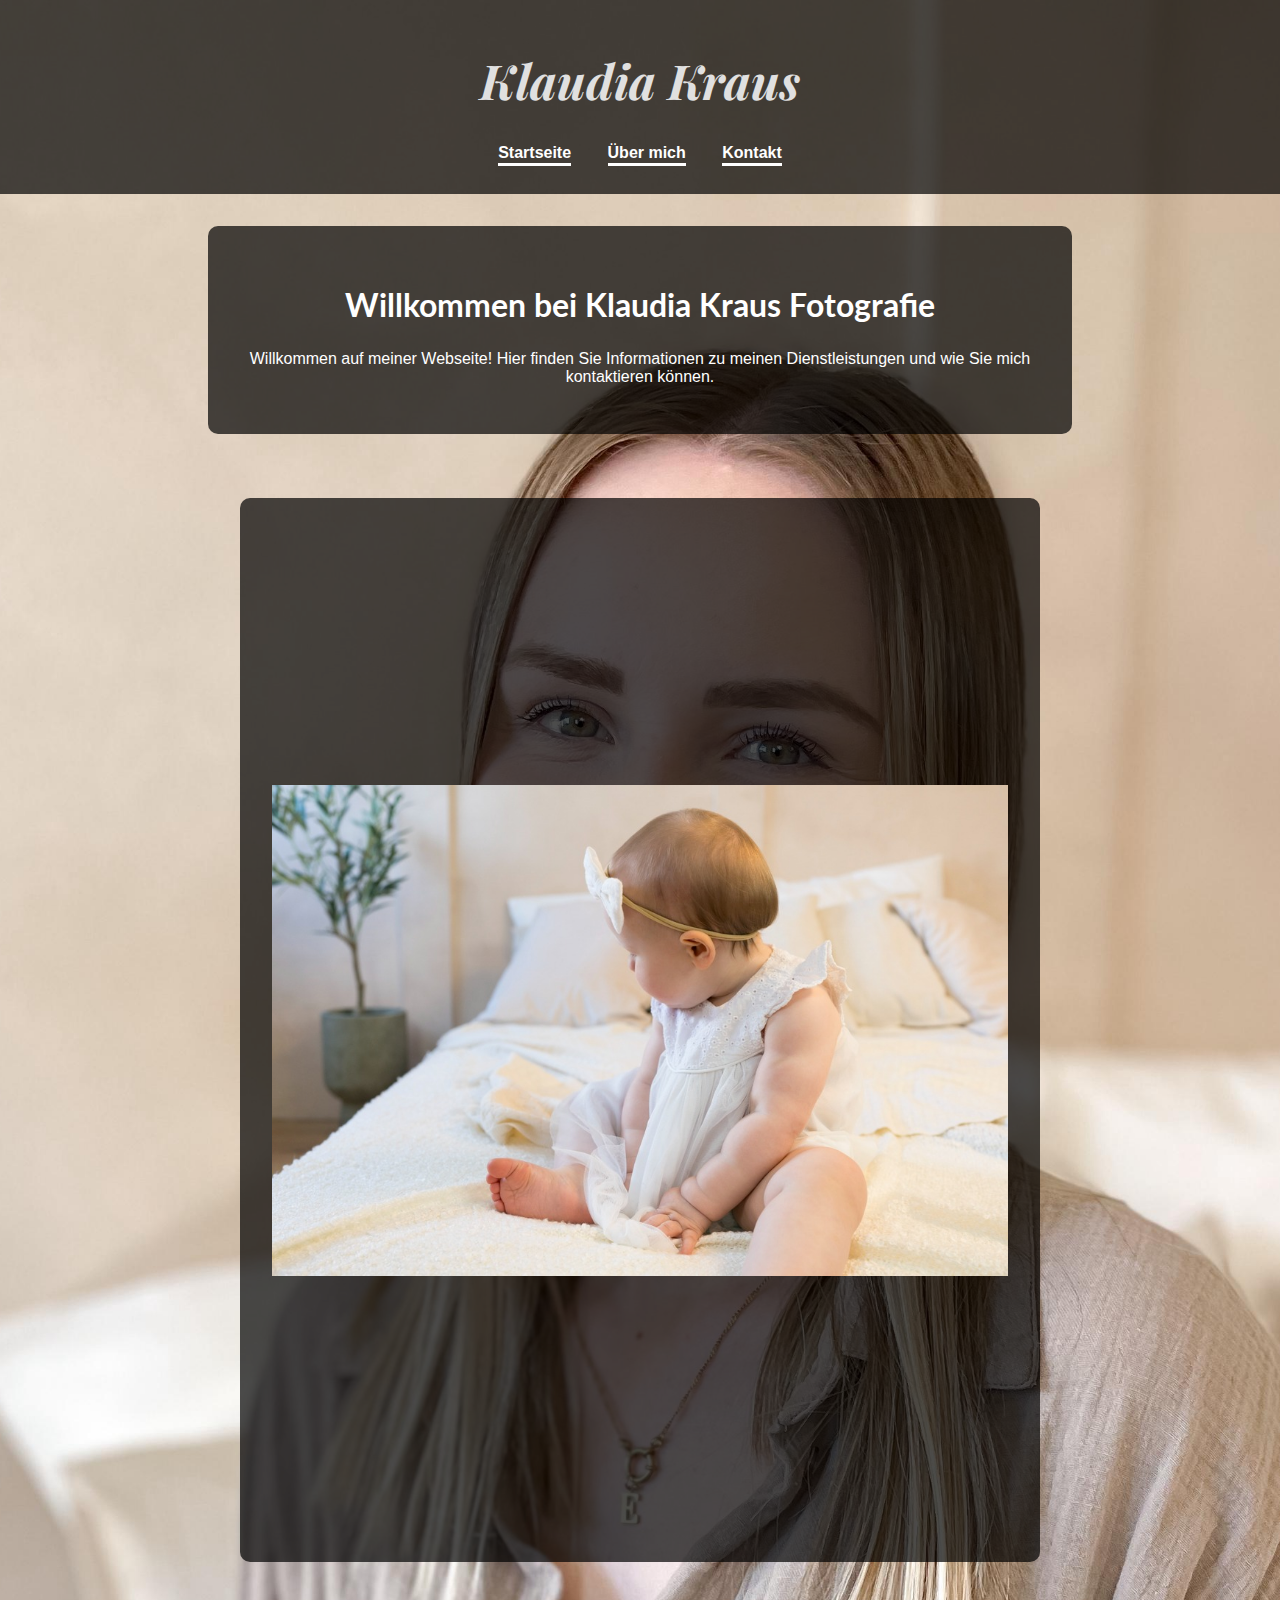
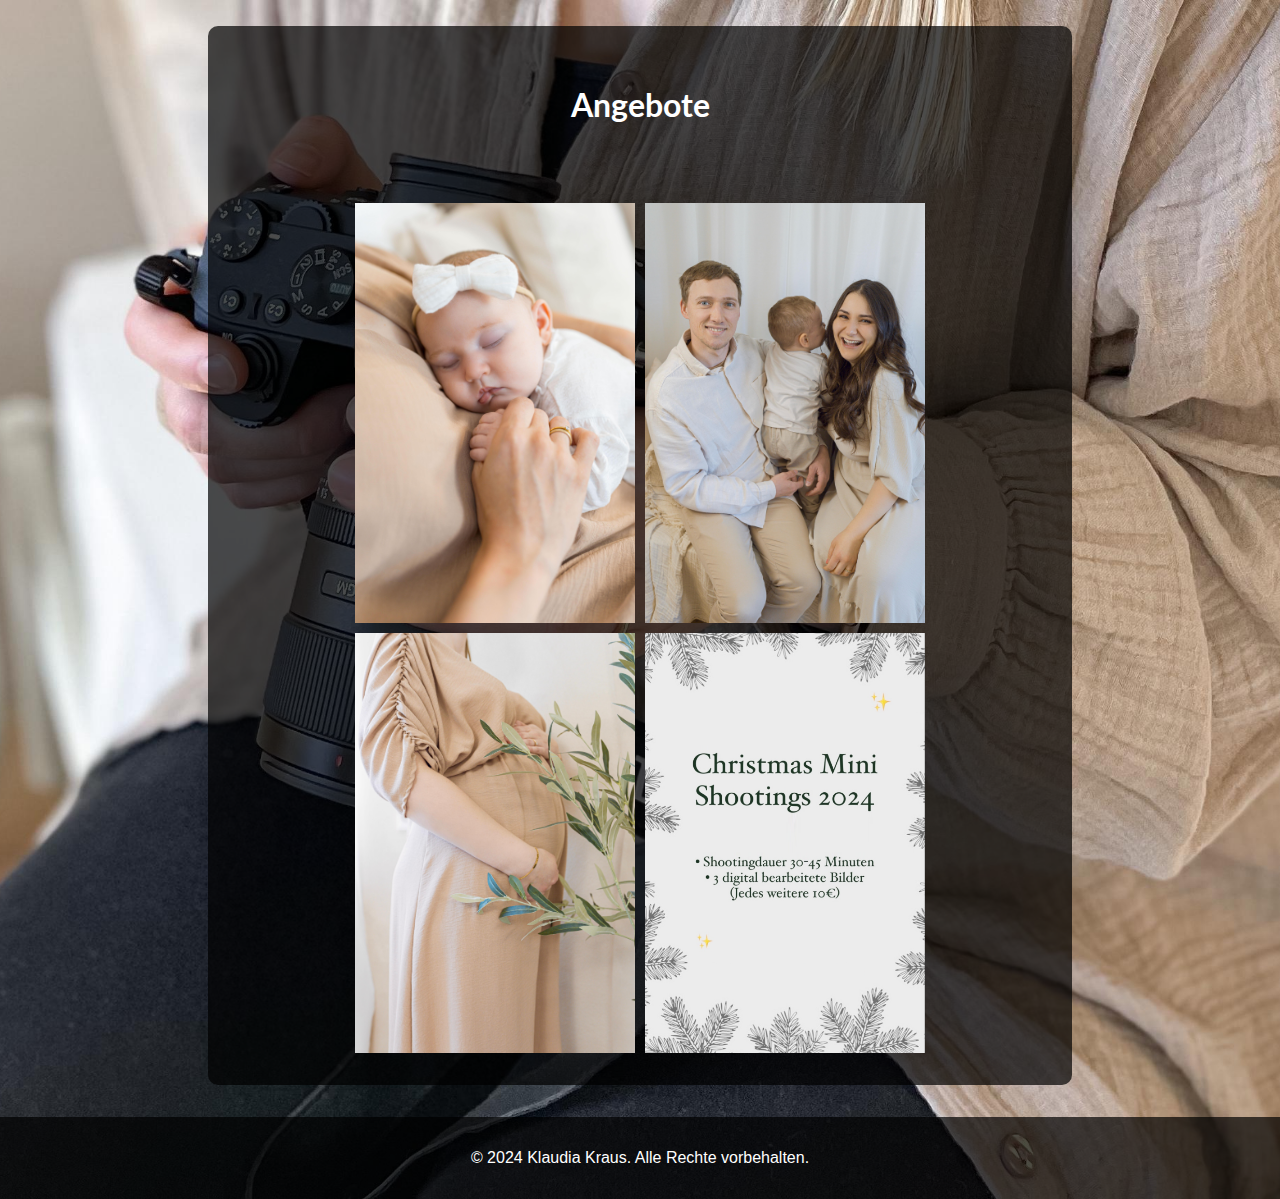
<file: index.html>
<!DOCTYPE html>
<html lang="de">
<head>
    <meta charset="UTF-8">
    <meta name="viewport" content="width=device-width, initial-scale=1.0">
    <title>Startseite - Klaudia Kraus</title>
    <link rel="stylesheet" href="styles.css">
</head>
<body class="index-page">
    <header>
        <h1 class="logo">Klaudia Kraus</h1>
        <nav>
            <ul>
                <li><a href="index.html">Startseite</a></li>
                <li><a href="about.html">Über mich</a></li>
                <li><a href="contact.html">Kontakt</a></li>
            </ul>
        </nav>
    </header>

    <section>
        <h2 class="header2">Willkommen bei Klaudia Kraus Fotografie</h2>
        <p>Willkommen auf meiner Webseite! Hier finden Sie Informationen zu meinen Dienstleistungen und wie Sie mich kontaktieren können.</p>
    </section>

    <section class="slideshow-container">
        <div class="slideshow-container">
            <img src="bilder-diashow/diashow1.jpg" class="slides active">
            <img src="bilder-diashow/diashow2.jpg" class="slides">
            <img src="bilder-diashow/diashow3.jpg" class="slides">
            <img src="bilder-diashow/diashow4.jpg" class="slides">
            <img src="bilder-diashow/diashow5.jpg" class="slides">
            <img src="bilder-diashow/diashow6.jpg" class="slides">
            <img src="bilder-diashow/diashow7.jpg" class="slides">
            <img src="bilder-diashow/diashow8.jpg" class="slides">
            <img src="bilder-diashow/diashow9.jpg" class="slides">
            <img src="bilder-diashow/diashow10.jpg" class="slides">
            <img src="bilder-diashow/diashow11.jpg" class="slides">
            <img src="bilder-diashow/diashow12.jpg" class="slides">
        </div>
    </section>

    <section class="image-gallery">
        <h2 class="header2">Angebote</h2>
        <hr class="invisible-divider"> <!-- Unsichtbarer Trennstrich -->        
        <div class="image-container">
            <img src="bilder-leistungen/newborn.jpg" alt="Newborn Fotografie">
            <div class="overlay">
                <div class="text">Newborn Shooting</div>
            </div>
        </div>
        <div class="image-container">
            <img src="bilder-leistungen/familien.jpg" alt="Familien Fotografie">
            <div class="overlay">
                <div class="text">Familien Shooting</div>
            </div>
        </div>
        <div class="image-container">
            <img src="bilder-leistungen/babybauch.jpg" alt="Babybauch Fotografie">
            <div class="overlay">
                <div class="text">Babybauch Shooting</div>
            </div>
        </div>
        <div class="image-container">
            <img src="bilder-leistungen/christmas.png" alt="Babybauch Fotografie">
            <div class="overlay">
                <div class="text">Christmas Shooting Preis: 60€</div>
            </div>
        </div>
    </section>

    <footer>
        <p>&copy; 2024 Klaudia Kraus. Alle Rechte vorbehalten.</p>
    </footer>

    <script>
        let currentIndex = 0;
        const slides = document.querySelectorAll('.slides');

        function showSlides() {
            slides.forEach((slide, index) => {
                slide.classList.remove('active');
                if (index === currentIndex) {
                    slide.classList.add('active');
                }
            });

            currentIndex = (currentIndex + 1) % slides.length;
        }

        setInterval(showSlides, 4000);
    </script>

</body>
</html>
</file>
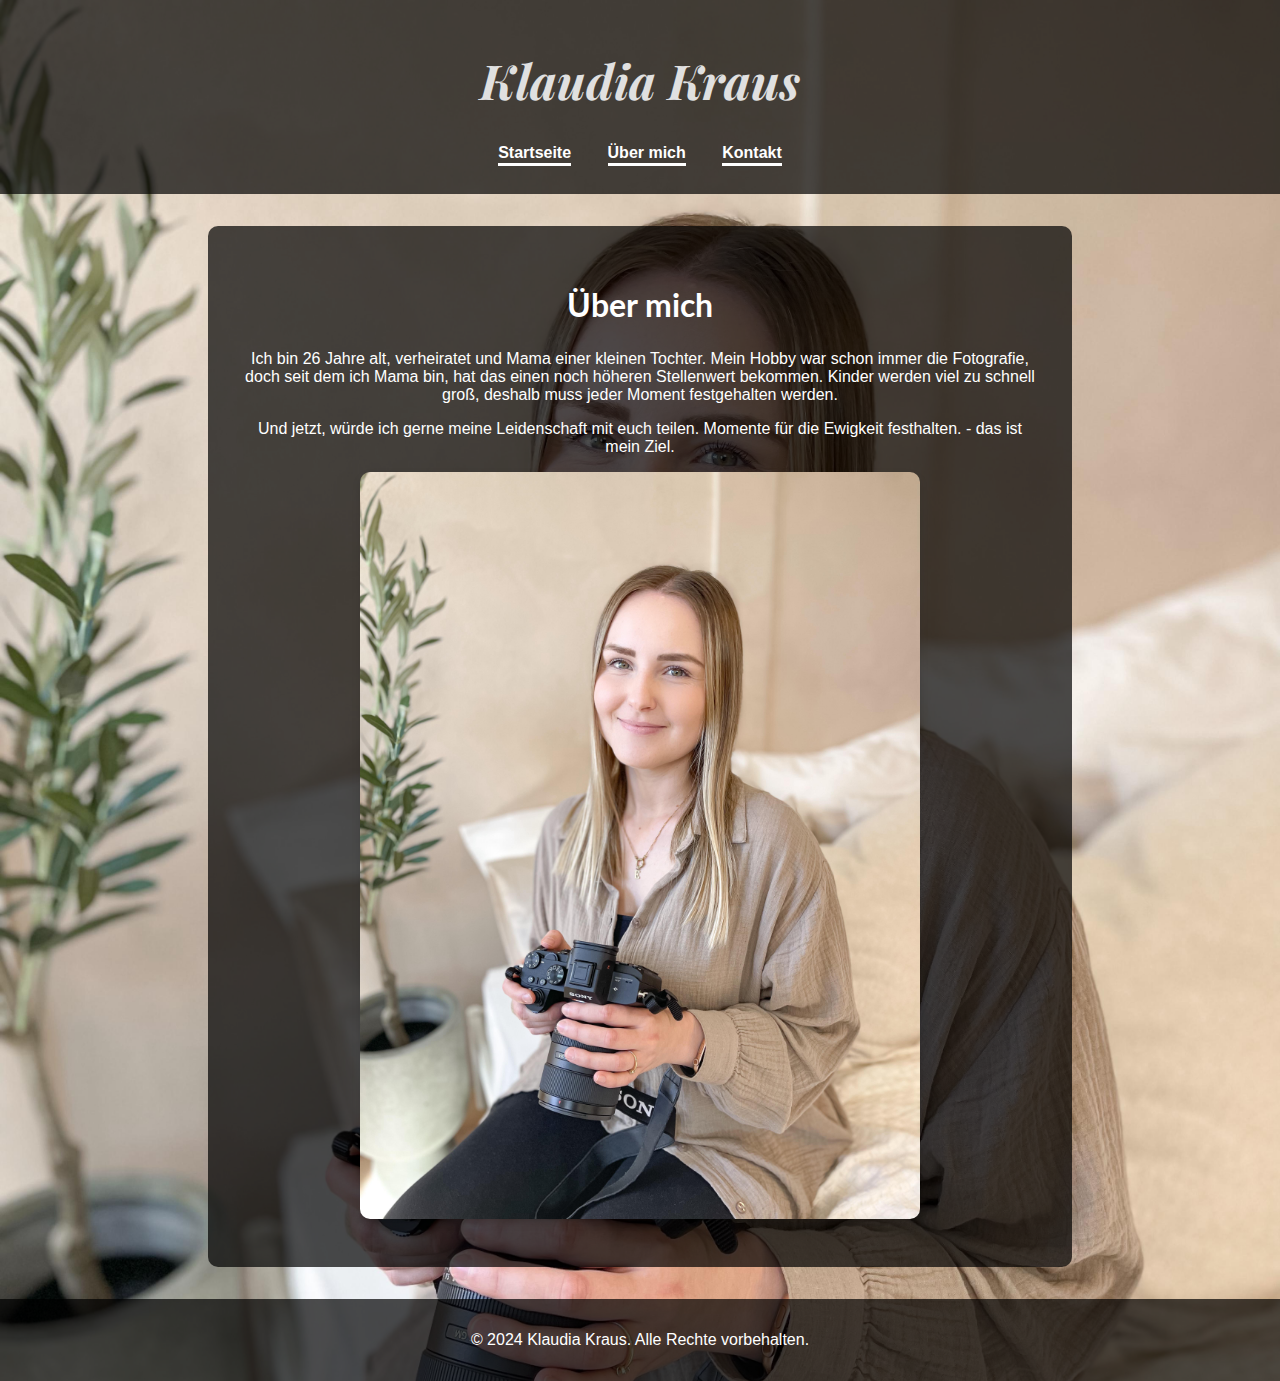
<file: about.html>
<!DOCTYPE html>
<html lang="de">
<head>
    <meta charset="UTF-8">
    <meta name="viewport" content="width=device-width, initial-scale=1.0">
    <title>Über mich - Klaudia Kraus</title>
    <link rel="stylesheet" href="styles.css">
</head>
<body class="about-page">
    <header>
        <h1 class="logo">Klaudia Kraus</h1>
        <nav>
            <ul>
                <li><a href="index.html">Startseite</a></li>
                <li><a href="about.html">Über mich</a></li>
                <li><a href="contact.html">Kontakt</a></li>
            </ul>
        </nav>
    </header>
    
    <section id="about">
        <h2 class="header2">Über mich</h2>
        <p>Ich bin 26 Jahre alt, verheiratet und Mama einer kleinen Tochter. Mein Hobby war schon immer die Fotografie, doch seit dem ich Mama bin, hat das einen noch höheren Stellenwert bekommen. Kinder werden viel zu schnell groß, deshalb muss jeder Moment festgehalten werden.</p>
        <p>Und jetzt, würde ich gerne meine Leidenschaft mit euch teilen. Momente für die Ewigkeit festhalten. - das ist mein Ziel.</p>
        <img src="assets/about-me.jpg" alt="Klaudia Kraus" class="about-me-image">
    </section>
    
    <footer>
        <p>&copy; 2024 Klaudia Kraus. Alle Rechte vorbehalten.</p>
    </footer>

    <script>
        document.addEventListener('scroll', function() {
            let scrolled = window.scrollY;
            document.querySelector('.about-page').style.backgroundPositionY = `${scrolled * 0.5}px`;
        });
        window.onload = function() {
            let scrolled = window.scrollY;
            document.querySelector('.about-page').style.backgroundPositionY = `${scrolled * 0.5}px`;
        };
    </script>
</body>
</html>
</file>
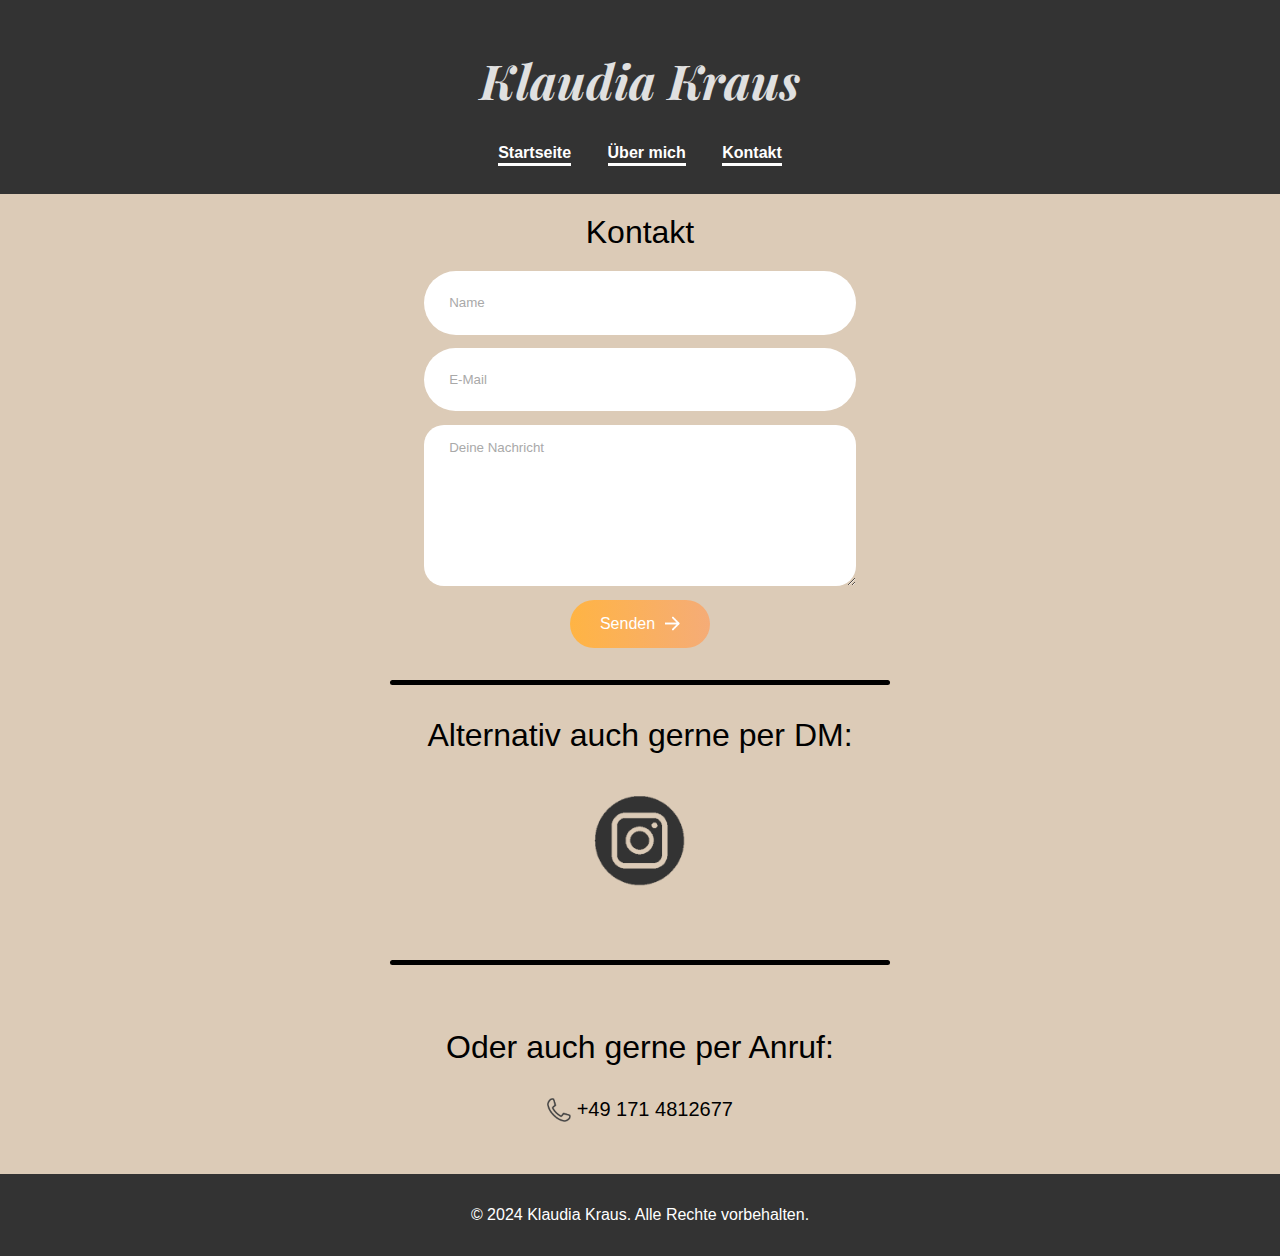
<file: contact.html>
<!DOCTYPE html>
<html lang="de">
<head>
    <meta charset="UTF-8">
    <meta name="viewport" content="width=device-width, initial-scale=1.0">
    <title>Kontakt - Klaudia Kraus</title>
    <link rel="stylesheet" href="styles.css">
</head>
<body>
    <header>
        <h1 class="logo">Klaudia Kraus</h1>
        <nav>
            <ul>
                <li><a href="index.html">Startseite</a></li>
                <li><a href="about.html">Über mich</a></li>
                <li><a href="contact.html">Kontakt</a></li>
            </ul>
        </nav>
    </header>
    
    <div class="contact-container">
        <form action="https://api.web3forms.com/submit" method="POST" class="contact">
            <div class="contact-title">
                <h2 class="contact-header2">Kontakt</h2>
            </div>
            <input type="hidden" name="access_key" value="14a40e23-a4cc-48fb-8ced-dd6faea576de">
            <input type="text" name="name" placeholder="Name" class="contact-inputs" required>
            <input type="email" name="email" placeholder="E-Mail" class="contact-inputs" required>
            <textarea name="message" placeholder="Deine Nachricht" class="contact-inputs" required></textarea>
            <button type="submit">Senden <img src="assets/pfeil.png" alt=""> </button>
        </form>
        <hr class="contact-hr"> <!-- Trennstrich über dem Text -->
        <h2 class="contact-header2">Alternativ auch gerne per DM:</p>
        <a href="https://www.instagram.com/klaudiakraus_fotografie/" target="_blank">
            <img src="assets/instagram.png" alt="Instagram" class="instagram-icon">
        </a>
        <hr class="contact-hr">
        <h2 class="contact-header2">Oder auch gerne per Anruf:</p>
        <p class="nummer"><img src="assets/telefon.png" alt="Telefon" class="contact-icon"> +49 171 4812677</p>
        </div>
        <hr class="invisible-divider">
    
    <footer>
        <p>&copy; 2024 Klaudia Kraus. Alle Rechte vorbehalten.</p>
    </footer>
</body>
</html>
</file>
<file: styles.css>
/* Google Fonts importieren */
@import url('https://fonts.googleapis.com/css2?family=Playfair+Display:ital@1&family=Lato:wght@300&display=swap');

body {
    font-family: Arial, sans-serif;
    margin: 0;
    padding: 0;
    box-sizing: border-box;
    background-color: rgb(220, 203, 183);
    text-align: center; /* Inhalte zentrieren */
    display: flex;
    flex-direction: column;
    min-height: 100vh;
}

header {
    background-color: #333; /* Dunkleres Grau */
    color: white;
    padding: 1em 0;
    text-align: center;
}

/* "Klaudia Kraus" Text im header */
.logo {
    font-family: 'Playfair Display', serif;
    font-style: italic;
    font-size: 3em; /* Größere Schriftgröße */
    color: #e0e0e0; /* Sehr helles Grau */
}

nav ul {
    list-style-type: none;
    padding: 0;
    text-align: center;
}

nav ul li {
    display: inline;
    margin: 0 1em;
}

nav ul li a {
    color: white;
    text-decoration: none;
    font-weight: bold; /* Links fett */
    position: relative;
}

nav ul li a::after {
    content: '';
    display: block;
    width: 100%;
    height: 3px; /* Dickere Unterstreichung */
    background: white;
    position: absolute;
    bottom: -5px; /* Abstand zum Text */
    left: 0;
}

section {
    padding: 2em;
    margin: 2em auto; /* Zentrieren der Abschnitte */
    max-width: 800px; /* Maximale Breite für den Inhalt */
    flex: 1;
}

footer {
    background-color: #333; /* Dunkleres Grau */
    color: white;
    text-align: center;
    padding: 1em 0;
    position: relative;
    width: 100%;
    bottom: 0;
    margin-top: auto; /* Footer an den unteren Bildschirmrand heften */
}

form {
    display: flex;
    flex-direction: column;
    align-items: center; /* Zentrieren der Formularelemente */
}

hr {
    border: none;
    height: 1px;
    background-color: #ccc; /* Leicht sichtbarer Trennstrich */
    width: 100%; /* Volle Breite */
    margin: 2em auto;
}

.header2 {
    font-family: 'Lato', sans-serif;
    font-weight: bold;
    font-size: 2em; /* Größere und modernere Schriftart */
}

.instagram-contact {
    margin-top: 2em;
    display: flex;
    flex-direction: column;
    align-items: center; /* Zentrieren der Instagram-Kontakt */
}

.instagram-contact a {
    text-decoration: none;
}

.instagram-contact img {
    width: 120px; /* Größeres Instagram-Logo */
    height: 120px;
    cursor: pointer;
}

.phone-contact {
    display: flex;
    flex-direction: column;
    align-items: center;
    margin-top: 1em;
}

.phone-contact img {
    width: 24px;
    height: 24px;
    margin-right: 0.5em;
}

.phone-contact p {
    display: flex;
    align-items: center;
    font-size: 1.2em;
    font-family: 'Lato', sans-serif;
    font-weight: 300;
}

/* Stile für die Startseite */
.index-page {
    background: url('assets/about-me.jpg') no-repeat center top;
    background-size: cover;
    color: white;
}

.index-page header,
.index-page footer {
    background-color: rgba(0, 0, 0, 0.7);
}

.index-page section {
    background-color: rgba(0, 0, 0, 0.7);
    border-radius: 10px;
    padding: 2em;
    margin: 2em auto;
    max-width: 800px;
}

/* Diashow */
.slideshow-container {
    position: relative;
    width: 100%;
    max-width: 800px;
    height: 1000px;
    border-radius: 10px;
    overflow: hidden;
    margin: 0 auto; /* Zentrieren der Diashow */
    box-sizing: border-box; /* Padding und Border in der Breite einbeziehen */
}

.slides {
    position: absolute;
    top: 0;
    left: 0;
    width: 100%;
    height: 100%;
    opacity: 0;
    transition: opacity 2s ease;
    object-fit: contain;
    object-position: center;
}

.active {
    opacity: 1;
    z-index: 1;
}

/* Angebote */
.gallery-wrapper {
    text-align: center; /* Zentriert die Überschrift */
    margin: 2em auto; /* Fügt Abstand oben und unten hinzu */
    max-width: 800px; /* Gleiche maximale Breite wie die Galerie */
}

.gallery-heading {
    font-family: 'Lato', sans-serif;
    font-weight: 350;
    font-size: 2em; /* Größere und modernere Schriftart */
}

.image-gallery {
    display: flex;
    flex-wrap: wrap;
    justify-content: center;
    gap: 10px;
    padding: 2em 0;
    background-color: rgba(0, 0, 0, 0.7);
    border-radius: 10px;
    max-width: 800px;
    margin: auto;
    padding: 2em 0;
}

.image-container {
    position: relative;
    width: 280px;
    overflow: hidden;
}

.image-container img {
    width: 100%;
    height: auto;
    display: block;
    transition: 0.3s ease;
}

.image-container:hover img {
    filter: grayscale(100%);
}

.overlay {
    position: absolute;
    top: 0;
    bottom: 0;
    left: 0;
    right: 0;
    height: 100%;
    width: 100%;
    opacity: 0;
    transition: 0.3s ease;
    background-color: rgba(0, 0, 0, 0.5);
}

.image-container:hover .overlay {
    opacity: 1;
}

.text {
    color: white;
    font-size: 1.5em;
    position: absolute;
    top: 50%;
    left: 50%;
    transform: translate(-50%, -50%);
    text-align: center;
}

/* Stile für die Über mich-Seite */
.about-page {
    background: url('assets/about-me.jpg') no-repeat center top; 
    background-size: cover; 
    color: white; /* Textfarbe weiß für besseren Kontrast */
}

.about-page header,
.about-page footer {
    background-color: rgba(0, 0, 0, 0.7); /* Halbtransparenter Hintergrund */
}

.about-page section {
    background-color: rgba(0, 0, 0, 0.7); /* Halbtransparenter Hintergrund */
    border-radius: 10px;
    padding: 2em;
    margin: 2em;
    max-width: 800px;
    margin-left: auto;
    margin-right: auto;
}

.about-me-image {
    max-width: 70%; /* Größere Bildgröße */
    height: auto;
    display: block;
    margin: 1em auto;
    border-radius: 10px; /* Abgerundete Ecken */
    box-shadow: 0 4px 8px rgba(0, 0, 0, 0.1); /* Leichter Schatten */
}

/* Stile für die Kontaktseite */

.contact-inputs {
    padding: 0.5em;
    padding-left: 25px;
    margin-bottom: 1em;
    width: 400px;
    height: 50px;
    border: none;
    outline: none;
    font-weight: 500;
    color: #666;
    border-radius: 40px;
}

.contact textarea{
    font-family: Arial, sans-serif;
    height: 140px;
    padding-top: 15px;
    border-radius: 20px;
}

.contact-inputs:focus{
    border: 2px solid #ff994f;
}

.contact-inputs::placeholder{
    color:#a9a9a9;
}

.contact button{
    display: flex;
    align-items: center;
    padding: 15px 30px;
    font-size: 16px;
    color: #fff;
    gap: 10px;
    border: none;
    border-radius: 40px;
    background: linear-gradient(270deg,#f5ac77,#ffb444);
    cursor: pointer;
}

.contact button img{
    height: 15px;
}

.contact-icon {
    width: 24px; /* Kleinere Breite für das Telefon-Icon */
    height: 24px; /* Kleinere Höhe für das Telefon-Icon */
    vertical-align: middle; /* Ausrichtung des Icons mit dem Text */
}

.instagram-icon {
    width: 110px; /* Größere Breite für das Instagram-Logo */
    height: 110px; /* Größere Höhe für das Instagram-Logo */
    vertical-align: middle; /* Ausrichtung des Logos mit dem Text */
}

.contact-header2 {
    font-family: Arial, sans-serif; /* Schriftart für h2-Überschrift */
    font-size: 2em;
    font-weight: normal;
    text-align: center;
    margin-top: 20px; /* Abstand nach oben */
    margin-bottom: 20px; /* Abstand nach unten */
}

.nummer {
    font-family: Arial, sans-serif; /* Schriftart für h2-Überschrift */
    font-size: 20px;
    font-weight: normal;
    text-align: center;
}

/* Trennstriche */
.contact-hr {
    height: 5px;  /* Setzt die Höhe der Linie */
    background-color: black; /* Ändert die Farbe der Linie */
    margin: 25px center; /* Fügt einen Abstand oberhalb und unterhalb der Linie hinzu */
    border: none;
    width: 500px;
    border-radius: 10px;
}

hr.invisible-divider {
    border: none; /* Keine sichtbare Linie */
    height: 0; /* Höhe auf 0 setzen */
    margin: 1em 0; /* Abstand oben und unten */
}

/* Responsive Design */
@media (max-width: 800px) {
    .image-gallery {
        flex-direction: column; /* Bilder untereinander auf mobilen Geräten */
        align-items: center;
    }

    .image-gallery img {
        max-width: 100%; /* Bilder in voller Breite auf mobilen Geräten */
    }

    .slideshow-container {
        height: 400px; /* Höhe der Diashow an mobile Bildschirme anpassen */
    }

    .slides {
        height: 100%; /* Bilder passen sich der Höhe des Containers an */
    }

    .contact-inputs{
        width: 80vw;
    }

    .contact-hr{
        max-width: 100%;
    }
}
</file>
